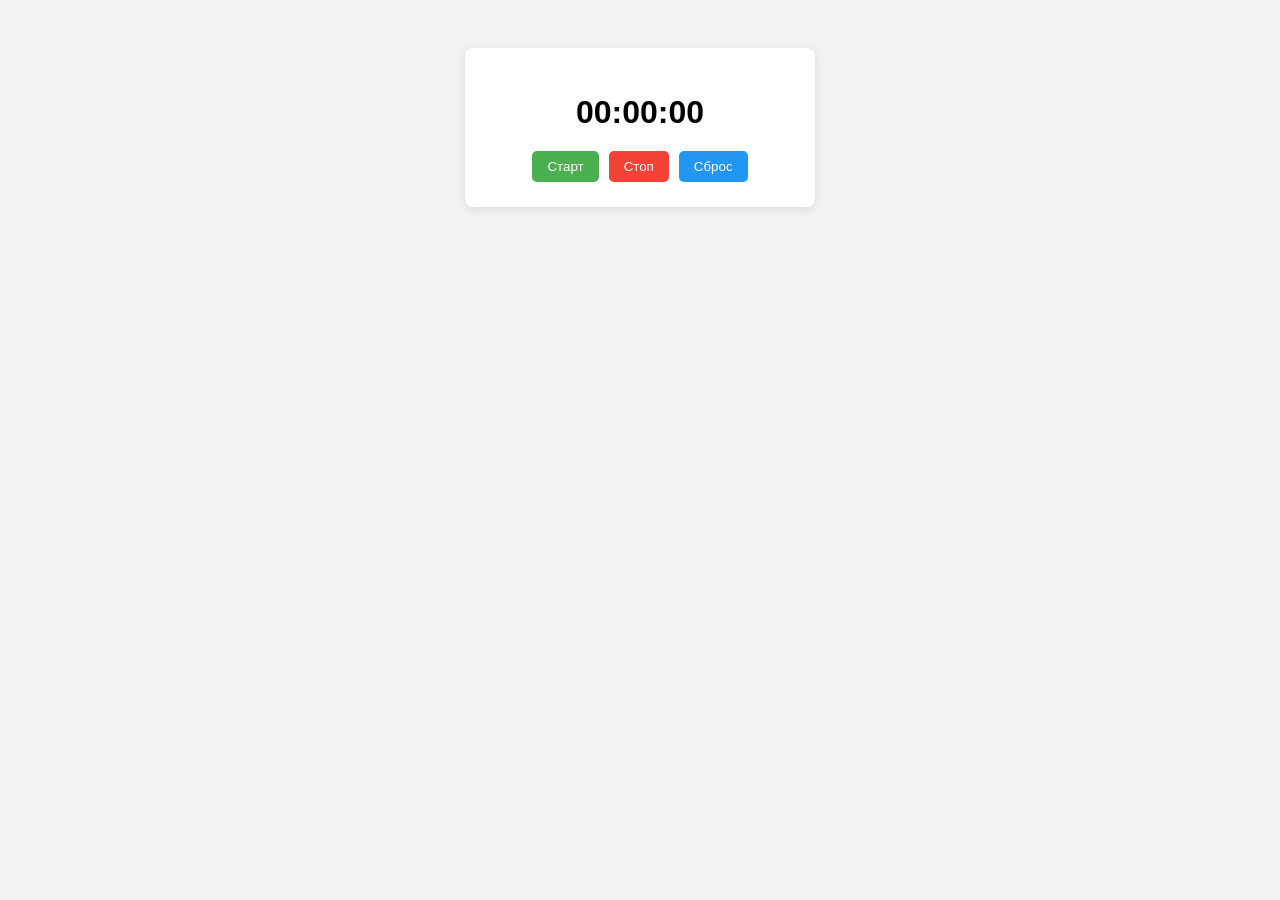
<file: index.html>
<!DOCTYPE html>
<html lang="ru">
  <head>
    <meta charset="UTF-8" />
    <title>Секундомер</title>
    <link rel="stylesheet" href="style.css" />
  </head>
  <body>
    <div class="timer-box">
      <h1 class="time">00:00:00</h1>

      <div class="buttons">
        <button class="start">Старт</button>
        <button class="stop">Стоп</button>
        <button class="sbros">Сброс</button>
      </div>
    </div>

    <script src="main.js"></script>
  </body>
</html>
</file>
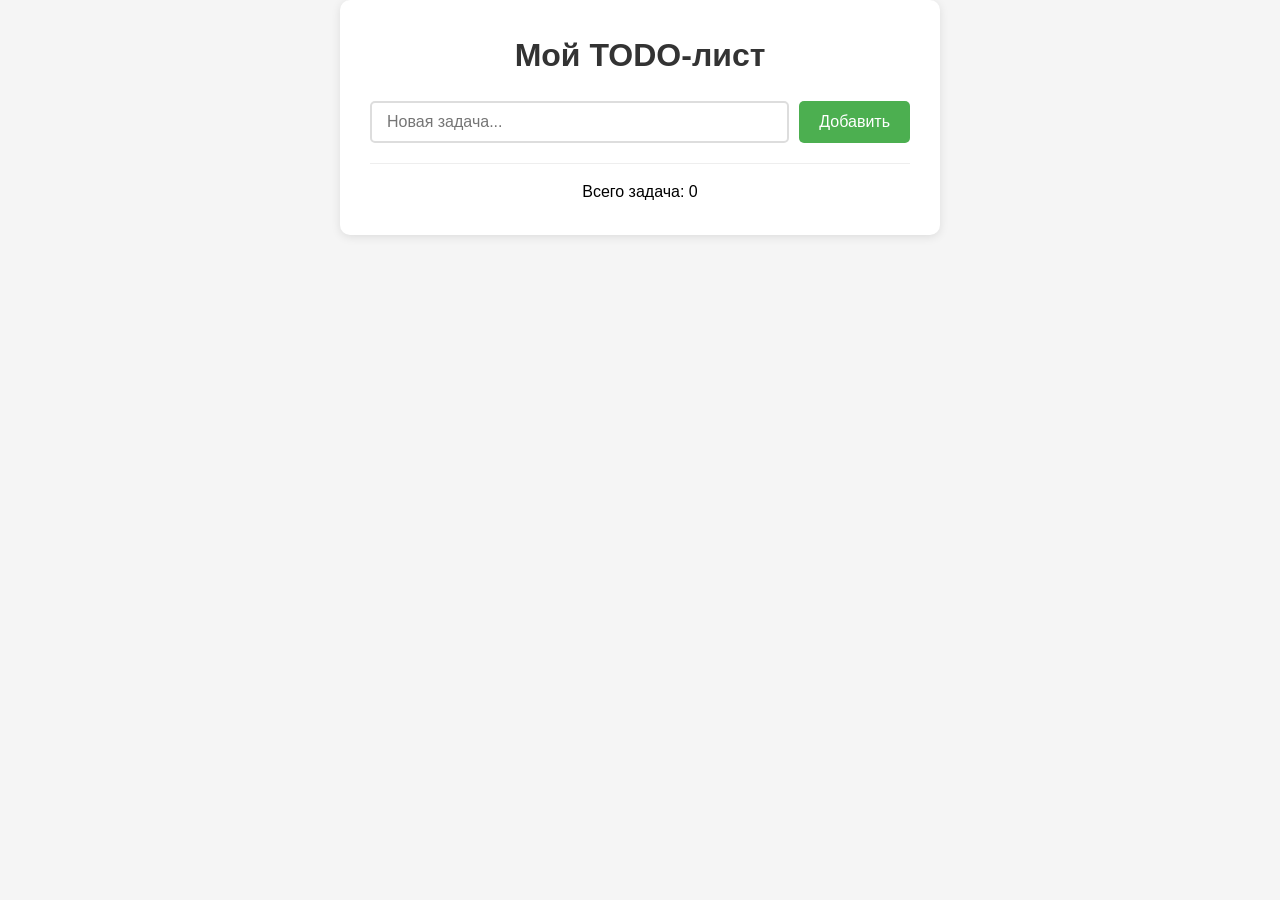
<file: todo.html>
<!doctype html>
<html lang="en">
  <head>
    <meta charset="UTF-8" />
    <meta name="viewport" content="width=device-width, initial-scale=1.0" />
    <title>Простой TODO-лист</title>
    <link rel="stylesheet" href="todo.css" />
  </head>
  <body>
    <div class="container">
      <h1>Мой TODO-лист</h1>

      <div class="add-task">
        <input type="text" id="taskInput" placeholder="Новая задача..." />
        <button id="addBtn">Добавить</button>
      </div>

      <ul id="taskLink"></ul>

      <div class="info">
        <p id="taskCounter">Всего задача: 0</p>
      </div>
    </div>
    <script src="todo.js"></script>
  </body>
</html>
</file>
<file: style.css>
body {
  font-family: Arial, sans-serif;
  background: #f2f2f2;
  padding: 40px;
}

.timer-box {
  max-width: 300px;
  margin: 0 auto;
  background: white;
  padding: 25px;
  border-radius: 8px;
  text-align: center;
  box-shadow: 0 2px 8px rgba(0, 0, 0, 0.1);
}

.time {
  font-size: 32px;
  margin-bottom: 20px;
}

.buttons {
  display: flex;
  gap: 10px;
  justify-content: center;
}

.start,
.stop,
.sbros {
  padding: 8px 15px;
  border: none;
  border-radius: 5px;
  cursor: pointer;
}

.start {
  background: #4caf50;
  color: white;
}
.stop {
  background: #f44336;
  color: white;
}

.sbros {
  background: #2196f3;
  color: white;
}

.start:hover {
  background: #449d48;
}
.stop:hover {
  background: #d7372f;
}
.sbros:hover {
  background: #1b7ccc;
}
</file>
<file: todo.css>
* {
  margin: 0;
  padding: 0;
  box-sizing: border-box;
}

body {
  font-family: Arial, Helvetica, sans-serif;
  background-color: #f5f5f5;
  padding: 20xp;
  line-height: 1.6;
}

.container {
  max-width: 600px;
  margin: 0 auto;
  background-color: white;
  padding: 30px;
  border-radius: 10px;
  box-shadow: 0 2px 10px rgba(0, 0, 0, 0.1);
}

h1 {
  text-align: center;
  color: #333;
  margin-bottom: 20px;
}

.add-task {
  display: flex;
  gap: 10px;
  margin-bottom: 20px;
}

#taskInput {
  flex: 1;
  padding: 10px 15px;
  border: 2px solid #ddd;
  border-radius: 5px;
  font-size: 16px;
}

#taskInput:focus {
  outline: none;
  border-color: #4caf50;
}

#addBtn {
  padding: 10px 20px;
  background-color: #4caf50;
  color: white;
  border: none;
  border-radius: 5px;
  cursor: pointer;
  font-size: 16px;
  transition: background-color 0.3s;
}

#addBtn:hover {
  background-color: #4caf49;
}

#taskList {
  list-style-type: none;
}

.task-item {
  display: flex;
  align-items: center;
  padding: 12px 15px;
  margin-bottom: 8px;
  background-color: #f9f9f9;
  border-left: 4px solid #4caf50;
  border-radius: 5px;
  transition: all 0.3s;
}

.task-item:hover {
  background-color: #f0f0f0;
}

.task-text {
  flex: 1;
  font-size: 16px;
}

.task-buttons {
  display: flex;
  gap: 8px;
}

.complete-btn,
.delete-btn {
  padding: 5px 10px;
  border: none;
  border-radius: 3px;
  cursor: pointer;
  font-size: 14px;
}

.complete-btn {
  background-color: #2196f3;
  color: white;
}

.complete-btn:hover {
  background-color: #1976d2;
}

.delete-btn {
  background-color: #f44336;
  color: white;
}

.delete-btn:hover {
  background-color: #d32f2f;
}

.info {
  margin-top: 20px;
  padding-top: 15px;
  border-top: 1px solid #eee;
  text-align: center;
}

#taskCouner {
  color: #666;
  font-weight: bold;
}
</file>
